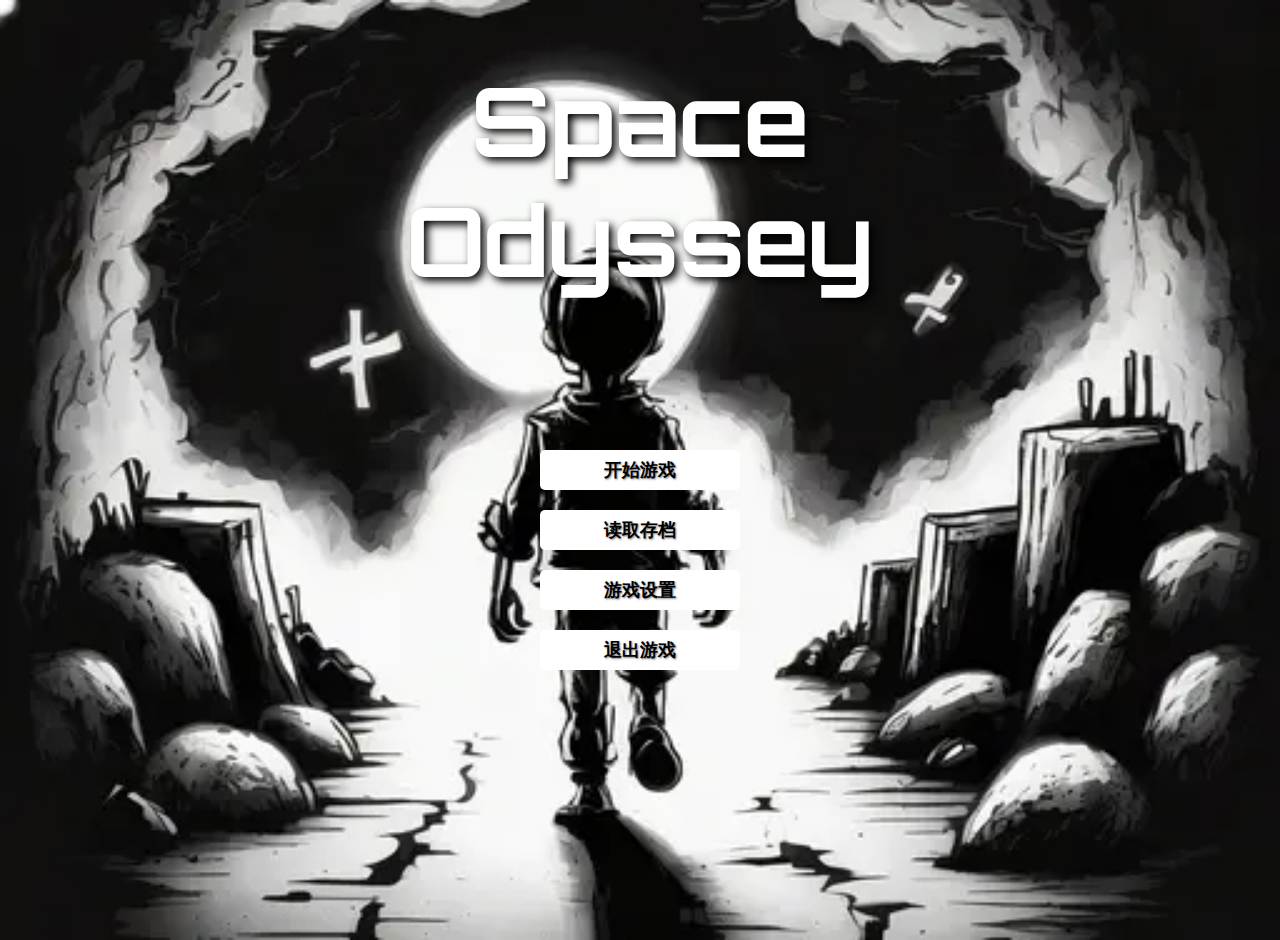
<file: index.html>
<!DOCTYPE html>
<html>
    <head>
        <meta charset="UTF-8">
        <title>Space Odyssey</title>
        <link rel="stylesheet" href="style.css">
        <link href="https://fonts.googleapis.com/css?family=Orbitron&display=swap" rel="stylesheet">
    </head>

    <body>
        <header>
            <h1 class="game-title">Space Odyssey</h1>
        </header>
        <main>
            <section class="button-section">
                <button class="game-button" onclick="window.location.href='game.html'">开始游戏</button>
                <button class="game-button" onclick="window.location.href='load.html'">读取存档</button>
                <button class="game-button" onclick="window.location.href='settings.html'">游戏设置</button>
                <button class="game-button" onclick="window.location.href='exit.html'">退出游戏</button>
            </section>
        </main>
        <canvas id="trail"></canvas>
        <script src="script.js"></script>
    </body>
</html>
</file>
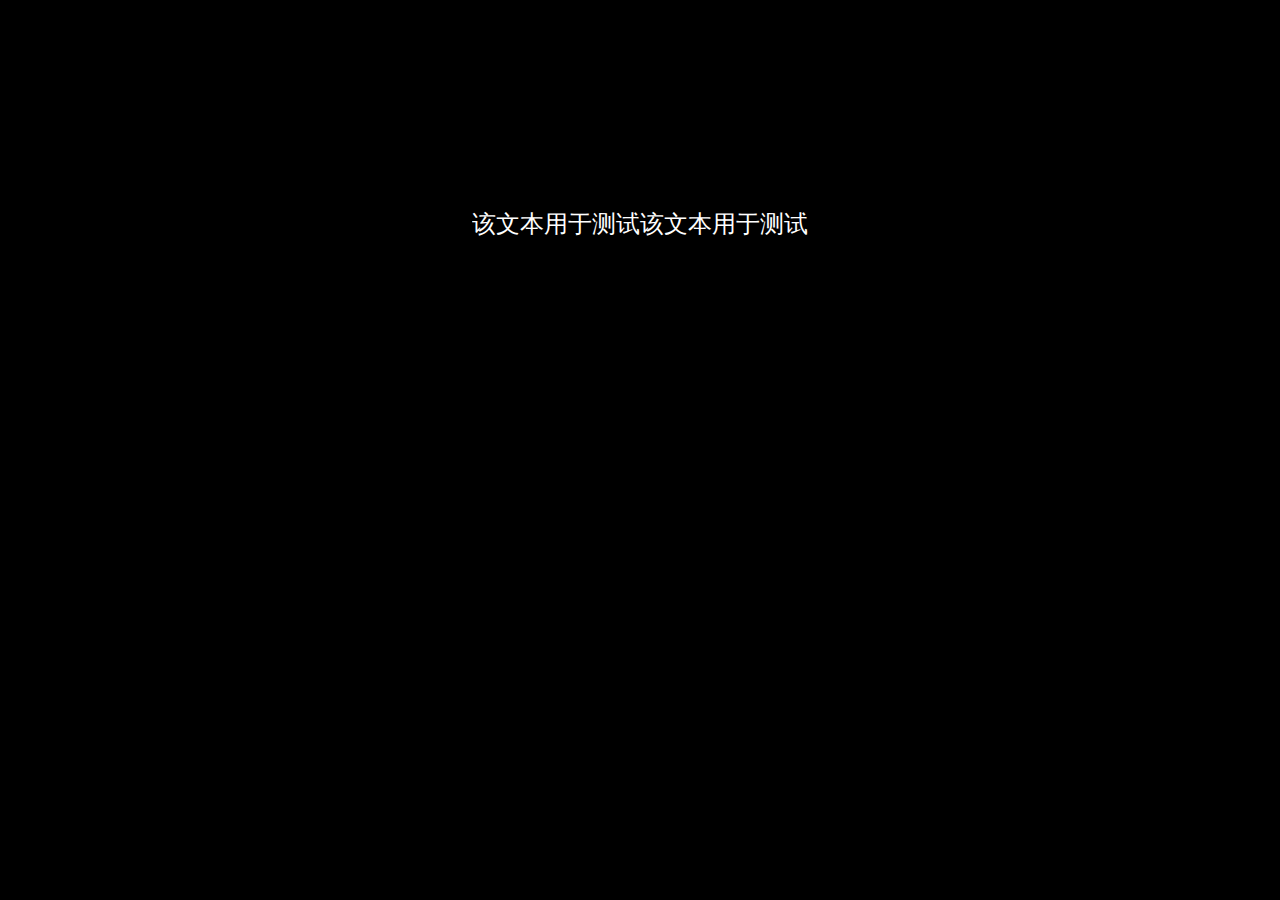
<file: game.html>
<!DOCTYPE html>
<html>
<head>
  <style>
    body {
      background-color: black;
      color: white;
      font-family: Arial, sans-serif;
      font-size: 24px;
      text-align: center;
      padding-top: 200px;
      position: relative;
      overflow: hidden;
    }

    .text-effect {
      animation: textEffect 0.5s linear infinite alternate;
    }

    @keyframes textEffect {
      from { opacity: 0; }
      to { opacity: 1; }
    }

    .star {
    position: absolute;
    width: 8px;
    height: 8px;
    border-radius: 50%;
    animation: moveStar linear infinite, glowStar 1s ease-in-out infinite alternate;
    filter: brightness(500%); /* 增加星星整体亮度 */
}

    .star-container {
      position: absolute;
      top: 0;
      left: 0;
      width: 100%;
      height: 100%;
    }

    .star {
      position: absolute;
      width: 8px;
      height: 8px;
      border-radius: 50%;
      animation: moveStar linear infinite, glowStar 1s ease-in-out infinite alternate;
    }

    @keyframes moveStar {
      0% { transform: translate(0, 0); }
      100% { transform: translate(100vw, 100vh); }
    }

    @keyframes glowStar {
      0% { box-shadow: 0 0 5px #fff, 0 0 20px #fff, 0 0 40px #fff; }
      100% { box-shadow: 0 0 10px #fff, 0 0 30px #fff, 0 0 60px #fff; }
    }
  </style>
</head>
<body>
  <div id="storyText" class="text-effect"></div>
  <div id="starContainer" class="star-container"></div>

  <script>
    var storyText = "该文本用于测试该文本用于测试该文本用于测试";
    var currentIndex = 0;
    var storyElement = document.getElementById("storyText");

    function showNextCharacter() {
      if (currentIndex < storyText.length) {
        storyElement.innerHTML += storyText.charAt(currentIndex);
        currentIndex++;
        setTimeout(showNextCharacter, 50); // 延迟显示下一个字符的时间
      }
    }

    showNextCharacter();

    function createStars() {
      var numStars = 30; // 星星的数量
      var starContainer = document.getElementById("starContainer");
      var sceneWidth = window.innerWidth;
      var sceneHeight = window.innerHeight;

      for (var i = 0; i < numStars; i++) {
        var star = document.createElement('div');
        star.className = 'star';
        star.style.top = Math.floor(Math.random() * sceneHeight) + 'px';
        star.style.left = Math.floor(Math.random() * sceneWidth) + 'px';
        star.style.width = Math.floor(Math.random() * 8 + 2) + 'px'; // 随机设置星星的宽度
        star.style.height = star.style.width; // 保持宽高一致
        star.style.animationDuration = (Math.random() * 2 + 1) + 's'; // 随机设置动画周期
        star.style.filter = 'brightness(' + (Math.random() * 2000 + 1000) + '%)'; // 随机设置亮度

        starContainer.appendChild(star);
      }
    }

    createStars();
  </script>
</body>
</html>
</file>
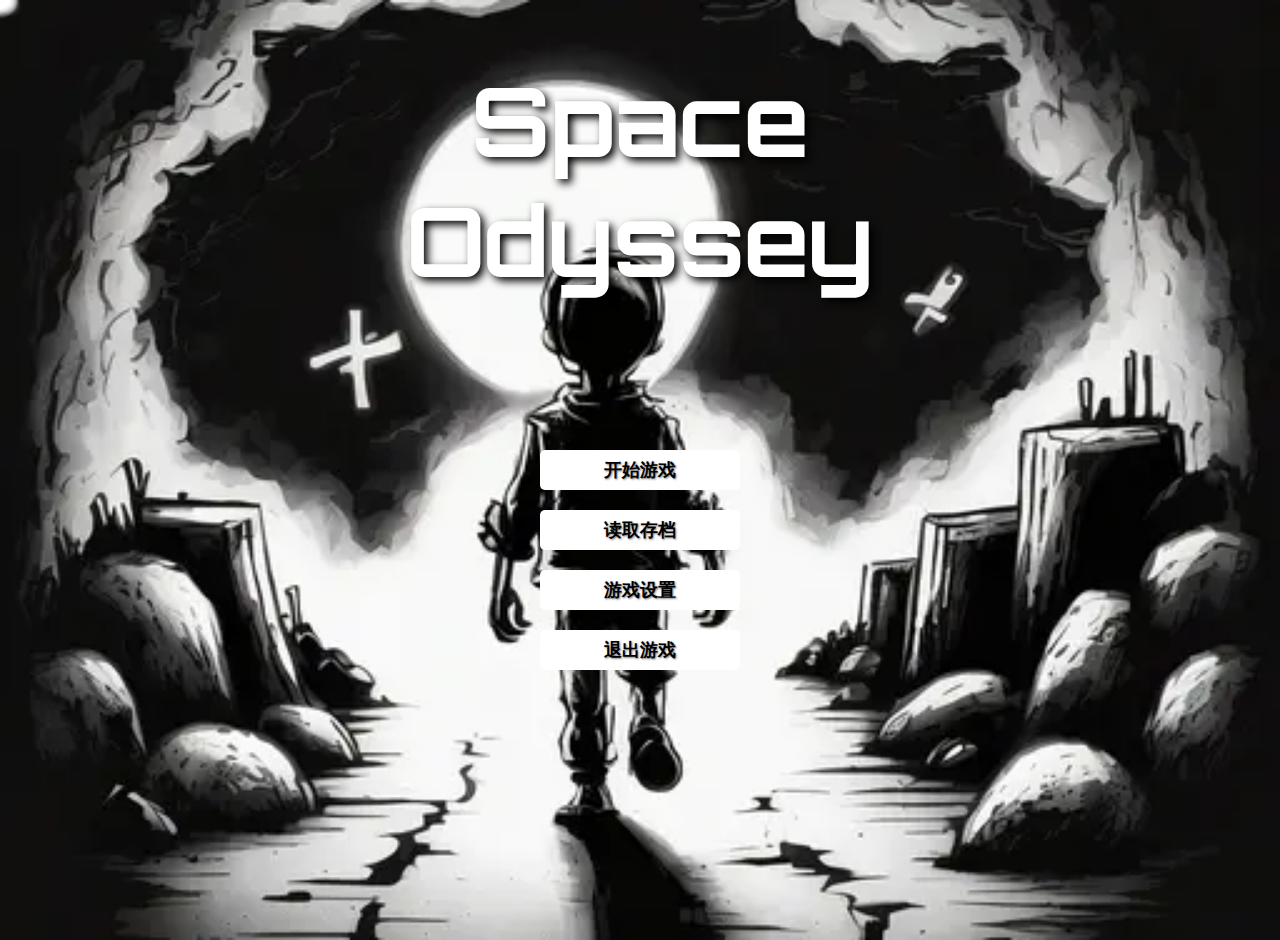
<file: main.html>
<!DOCTYPE html>

<html>
  
    <head>
        <meta charset="UTF-8">
        <title>Space Odyssey</title>
        <link rel="stylesheet" href="style.css">
        <link href="https://fonts.googleapis.com/css?family=Orbitron&display=swap" rel="stylesheet">
    </head>

    <body>
        <header>
            <h1 class="game-title">Space Odyssey</h1>
        </header>
        <main>
            <section class="button-section">
                <button class="game-button" onclick="window.location.href='game.html'">开始游戏</button>
                <button class="game-button" onclick="window.location.href='load.html'">读取存档</button>
                <button class="game-button" onclick="window.location.href='settings.html'">游戏设置</button>
                <button class="game-button" onclick="window.location.href='exit.html'">退出游戏</button>
            </section>
        </main>
        <canvas id="trail"></canvas>
        <script src="script.js"></script>
    </body>
  
</html>
</file>
<file: style.css>
*{
  box-sizing: border-box;
  margin: 0px;
  padding: 0px;
}

body {
  /* background-color: #000; */
  background-color: rgb(7, 7, 7);
  background-image: url("picture\ 1.webp");
  background-size: cover;
  background-repeat: no-repeat;
  background-position: center;
}
  
header {
  text-align: center;
  padding: 100px 0;
  /* padding: 40px 0; */
}
  
.game-title {
  font-family: 'Orbitron', sans-serif;
  font-size: 96px;
  color: #fff;
  text-shadow: 4px 4px 8px rgba(0, 0, 0, 1);
  position: absolute;
  top: 20%;
  left: 50%;
  transform: translate(-50%, -50%);
  z-index: 1;
}
  
main {
  display: flex;
  justify-content: center;
  align-items: center;
  height: calc(100vh - 160px);
}
  
.button-section {
  text-align: center;
}

.game-button {
  display: block;
  width: 200px;
  height: 40px;
  margin-bottom: 20px;
  background-color: #fff;
  color: #000;
  border: none;
  border-radius: 5px;
  font-size: 18px;
  font-weight: bold;
  text-transform: uppercase;
  text-shadow: 1px 1px 2px rgba(0, 0, 0, 0.5);
  transition: background-color 0.2s ease-in-out;
}

.game-button:hover {
  background-color: #aba6a6;
  cursor: pointer;
}

#trail {
  position: absolute;
  top: 0;
  left: 0;
  pointer-events: none;
}
</file>
